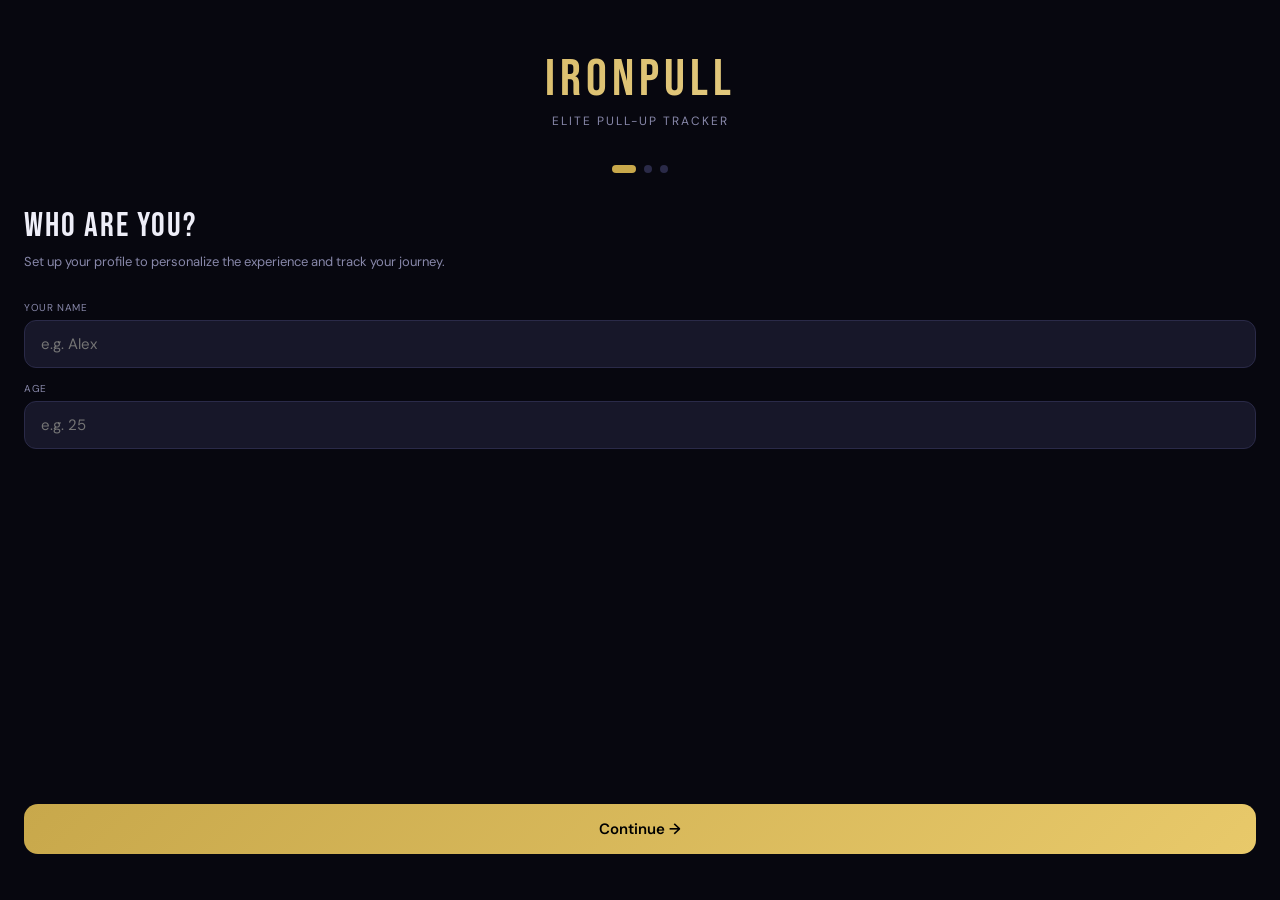
<file: ironpull.html>
<!DOCTYPE html>
<html lang="en">
<head>
<meta charset="UTF-8">
<meta name="viewport" content="width=device-width, initial-scale=1.0, maximum-scale=1.0, user-scalable=no">
<title>IronPull</title>
<link href="https://fonts.googleapis.com/css2?family=Bebas+Neue&family=DM+Sans:ital,wght@0,300;0,400;0,500;0,600;1,400&family=DM+Mono:wght@400;500&display=swap" rel="stylesheet">
<style>
:root{
  --bg:#07070f;--bg2:#0d0d1c;
  --s1:#11111e;--s2:#171729;--s3:#1f1f35;--s4:#27273f;
  --border:#2a2a48;--border2:#353558;
  --gold:#c8a84b;--gold2:#e8c96a;--gold3:#f5dfa0;--gold-d:rgba(200,168,75,.14);
  --grn:#00c96e;--grn-d:rgba(0,201,110,.13);
  --blu:#4a9eff;--blu-d:rgba(74,158,255,.13);
  --red:#ff4a6e;--red-d:rgba(255,74,110,.1);
  --txt:#eeeef8;--txt2:#8888aa;--txt3:#5555780;
  --nav:80px;--r:14px;--r2:22px;
}
*{margin:0;padding:0;box-sizing:border-box;-webkit-tap-highlight-color:transparent}
html,body{background:var(--bg);color:var(--txt);font-family:'DM Sans',sans-serif;height:100%;overflow:hidden}
::-webkit-scrollbar{display:none}
#app{height:100dvh;display:flex;flex-direction:column;position:relative;overflow:hidden}

/* ── PAGES ── */
.page{flex:1;overflow-y:auto;padding:16px 16px calc(var(--nav) + 20px);display:none;animation:fadeUp .25s ease}
.page.active{display:block}
@keyframes fadeUp{from{opacity:0;transform:translateY(10px)}to{opacity:1;transform:translateY(0)}}

/* ── BOTTOM NAV ── */
.nav{
  position:fixed;bottom:0;left:0;right:0;height:var(--nav);
  background:var(--s1);border-top:1px solid var(--border);
  display:flex;align-items:center;justify-content:space-around;
  padding:0 4px;padding-bottom:env(safe-area-inset-bottom,0px);z-index:100
}
.nb{display:flex;flex-direction:column;align-items:center;gap:3px;
  background:none;border:none;color:var(--txt2);font-family:'DM Sans',sans-serif;
  font-size:10px;font-weight:500;cursor:pointer;padding:8px 10px;border-radius:12px;
  transition:color .2s;min-width:56px}
.nb.active{color:var(--gold)}
.nb svg{width:22px;height:22px;stroke-width:1.8}
.nav-fab-wrap{display:flex;align-items:center;justify-content:center;margin-top:-24px}
.nav-fab{
  width:62px;height:62px;background:linear-gradient(145deg,var(--gold),var(--gold2));
  border-radius:18px;display:flex;flex-direction:column;align-items:center;
  justify-content:center;gap:1px;box-shadow:0 6px 28px rgba(200,168,75,.5);
  border:3px solid var(--bg);cursor:pointer;color:#000;
  font-size:9px;font-weight:700;font-family:'DM Sans',sans-serif;
  transition:transform .15s,box-shadow .15s
}
.nav-fab:active{transform:scale(.93)}
.nav-fab.active{box-shadow:0 8px 36px rgba(200,168,75,.7)}
.nav-fab svg{width:26px;height:26px;stroke-width:2.2}

/* ── ONBOARDING ── */
.ob{position:fixed;inset:0;background:var(--bg);z-index:200;display:flex;flex-direction:column;padding:48px 24px 36px;animation:fadeUp .3s ease}
.ob.hidden{display:none}
.ob-logo{font-family:'Bebas Neue',sans-serif;font-size:52px;letter-spacing:5px;background:linear-gradient(135deg,var(--gold),var(--gold3));-webkit-background-clip:text;-webkit-text-fill-color:transparent;text-align:center;margin-bottom:2px}
.ob-tag{font-size:12px;color:var(--txt2);text-align:center;letter-spacing:2px;text-transform:uppercase;margin-bottom:36px}
.ob-dots{display:flex;gap:8px;justify-content:center;margin-bottom:32px}
.ob-dot{width:8px;height:8px;border-radius:4px;background:var(--border);transition:all .3s}
.ob-dot.active{background:var(--gold);width:24px}
.ob-step{display:none;flex-direction:column;flex:1}
.ob-step.active{display:flex}
.ob-h{font-family:'Bebas Neue',sans-serif;font-size:34px;letter-spacing:2px;margin-bottom:6px}
.ob-sub{font-size:13px;color:var(--txt2);line-height:1.6;margin-bottom:28px}
.spacer{flex:1}
.av-grid{display:grid;grid-template-columns:repeat(5,1fr);gap:10px;margin-bottom:16px}
.av-opt{aspect-ratio:1;border-radius:50%;background:var(--s2);border:2px solid var(--border);font-size:30px;display:flex;align-items:center;justify-content:center;cursor:pointer;transition:border-color .2s,background .2s}
.av-opt.sel{border-color:var(--gold);background:var(--gold-d)}

/* ── FORM ELEMENTS ── */
.fg{margin-bottom:14px}
.fl{font-size:10px;color:var(--txt2);text-transform:uppercase;letter-spacing:.6px;margin-bottom:6px;display:block}
.fi{background:var(--s2);border:1px solid var(--border);border-radius:12px;padding:13px 16px;color:var(--txt);font-family:'DM Sans',sans-serif;font-size:15px;width:100%;outline:none;transition:border-color .2s}
.fi:focus{border-color:var(--gold)}
textarea.fi{resize:none;line-height:1.5}

/* ── BUTTONS ── */
.btn{border:none;border-radius:14px;padding:15px 24px;font-size:15px;font-weight:600;font-family:'DM Sans',sans-serif;cursor:pointer;width:100%;transition:opacity .2s,transform .12s;margin-bottom:10px}
.btn:active{transform:scale(.98);opacity:.9}
.btn-gold{background:linear-gradient(135deg,var(--gold),var(--gold2));color:#000}
.btn-dark{background:var(--s3);color:var(--txt);border:1px solid var(--border)}
.btn-blue{background:var(--blu-d);color:var(--blu);border:1px solid rgba(74,158,255,.3)}
.btn-red{background:var(--red-d);color:var(--red);border:1px solid rgba(255,74,110,.3)}

/* ── CARDS ── */
.card{background:var(--s1);border:1px solid var(--border);border-radius:var(--r2);padding:20px;margin-bottom:14px}
.card-title{font-size:10px;color:var(--txt2);text-transform:uppercase;letter-spacing:.8px;margin-bottom:12px}

/* ── HOME ── */
.home-top{display:flex;justify-content:space-between;align-items:flex-start;padding-top:10px;margin-bottom:22px}
.home-greet{font-size:13px;color:var(--txt2);margin-bottom:2px}
.home-name{font-size:22px;font-weight:600}
.streak-pill{background:var(--gold-d);border:1px solid rgba(200,168,75,.35);border-radius:20px;padding:7px 13px;font-size:14px;color:var(--gold);display:flex;align-items:center;gap:5px}

/* Ring */
.ring-card{background:linear-gradient(145deg,var(--s1),var(--s2));border:1px solid var(--border);border-radius:var(--r2);display:flex;flex-direction:column;align-items:center;padding:28px 0 22px;margin-bottom:14px}
.ring-wrap{position:relative;display:inline-flex;align-items:center;justify-content:center}
.ring-inner{position:absolute;text-align:center}
.ring-pct{font-family:'Bebas Neue',sans-serif;font-size:56px;line-height:1;color:var(--txt)}
.ring-lbl{font-size:10px;color:var(--txt2);letter-spacing:1px;text-transform:uppercase;margin-top:2px}
.ring-goal{font-size:11px;color:var(--txt2);margin-top:10px;letter-spacing:.5px}

/* Stat row */
.stat-row{display:grid;grid-template-columns:repeat(3,1fr);gap:9px;margin-bottom:14px}
.sc{background:var(--s1);border:1px solid var(--border);border-radius:var(--r);padding:16px 10px;text-align:center}
.sc-v{font-family:'Bebas Neue',sans-serif;font-size:30px;color:var(--gold)}
.sc-l{font-size:9px;color:var(--txt2);text-transform:uppercase;letter-spacing:.5px;margin-top:2px}

/* Today */
.today-card{background:linear-gradient(135deg,var(--s2),var(--s3));border:1px solid var(--border);border-radius:var(--r2);padding:20px;margin-bottom:14px}

/* ── TAGS ── */
.tag{display:inline-flex;align-items:center;gap:5px;padding:5px 12px;border-radius:20px;font-size:12px;font-weight:500}
.tag-g{background:var(--grn-d);color:var(--grn);border:1px solid rgba(0,201,110,.25)}
.tag-b{background:var(--blu-d);color:var(--blu);border:1px solid rgba(74,158,255,.25)}
.tag-r{background:var(--red-d);color:var(--red);border:1px solid rgba(255,74,110,.2)}
.tag-gold{background:var(--gold-d);color:var(--gold);border:1px solid rgba(200,168,75,.3)}

/* ── CALENDAR ── */
.cal-top{display:flex;align-items:center;justify-content:space-between;padding-top:10px;margin-bottom:18px}
.cal-month{font-family:'Bebas Neue',sans-serif;font-size:30px;letter-spacing:2px}
.cal-navs{display:flex;gap:8px}
.cal-nav{background:var(--s2);border:1px solid var(--border);color:var(--txt);border-radius:10px;padding:7px 14px;font-size:18px;cursor:pointer;transition:background .2s}
.wd-row{display:grid;grid-template-columns:repeat(7,1fr);text-align:center;margin-bottom:6px}
.wd{font-size:9px;color:var(--txt2);text-transform:uppercase;letter-spacing:.4px;padding:3px 0}
.cal-grid{display:grid;grid-template-columns:repeat(7,1fr);gap:5px}
.cd{aspect-ratio:1;border-radius:10px;display:flex;flex-direction:column;align-items:center;justify-content:center;cursor:pointer;font-size:13px;font-weight:500;position:relative;transition:transform .1s;border:1.5px solid transparent}
.cd:active{transform:scale(.88)}
.cd.empty{cursor:default}
.cd.today{border-color:var(--gold);background:var(--gold-d);color:var(--gold);font-weight:700}
.cd.done{background:var(--grn-d);border-color:rgba(0,201,110,.3);color:var(--grn)}
.cd.rest{background:var(--blu-d);border-color:rgba(74,158,255,.3);color:var(--blu)}
.cd.miss{background:var(--red-d);border-color:rgba(255,74,110,.15);color:var(--red)}
.cd.future{color:var(--txt2);opacity:.4;cursor:default}
.cd-dot{width:5px;height:5px;border-radius:50%;position:absolute;bottom:4px}
.legend{display:flex;flex-wrap:wrap;gap:14px;padding:14px;background:var(--s1);border-radius:var(--r);border:1px solid var(--border);margin-top:14px}
.li{display:flex;align-items:center;gap:6px;font-size:11px;color:var(--txt2)}
.ld{width:9px;height:9px;border-radius:3px}
.cal-actions{display:grid;grid-template-columns:1fr 1fr;gap:10px;margin-top:14px}
.cal-btn{background:var(--s1);border:1px solid var(--border);border-radius:var(--r);padding:16px 12px;cursor:pointer;color:var(--txt);font-family:'DM Sans',sans-serif;font-size:13px;font-weight:500;display:flex;flex-direction:column;align-items:center;gap:7px;transition:border-color .2s,background .2s}
.cal-btn:active{background:var(--s3)}
.cal-btn .ic{font-size:26px}

/* ── MODAL ── */
.overlay{position:fixed;inset:0;background:rgba(0,0,0,.8);z-index:150;display:flex;align-items:flex-end;backdrop-filter:blur(6px);animation:fadeUp .2s ease}
.overlay.hidden{display:none}
.modal{background:var(--s1);border-radius:26px 26px 0 0;padding:20px 18px 32px;width:100%;max-height:92dvh;overflow-y:auto;animation:slideUp .3s cubic-bezier(.34,1.56,.64,1)}
@keyframes slideUp{from{transform:translateY(100%)}to{transform:translateY(0)}}
.mhandle{width:38px;height:4px;background:var(--border2);border-radius:2px;margin:0 auto 18px}
.mtitle{font-family:'Bebas Neue',sans-serif;font-size:28px;letter-spacing:2px;margin-bottom:3px}
.msub{font-size:12px;color:var(--txt2);margin-bottom:18px}

/* Sets */
.sets-wrap{display:flex;flex-direction:column;gap:9px;margin-bottom:14px}
.set-c{background:var(--s2);border:1.5px solid var(--border);border-radius:12px;padding:12px 14px;display:flex;align-items:center;gap:12px;transition:border-color .2s,background .2s}
.set-c.done{border-color:var(--grn);background:var(--grn-d)}
.set-num{font-family:'Bebas Neue',sans-serif;font-size:19px;color:var(--txt2);min-width:28px}
.set-mid{flex:1}
.set-rl{font-size:9px;color:var(--txt2);text-transform:uppercase;letter-spacing:.4px}
.set-ri{background:none;border:none;color:var(--txt);font-family:'Bebas Neue',sans-serif;font-size:26px;width:70px;outline:none;padding:2px 0}
.set-chk{width:34px;height:34px;border-radius:50%;border:2px solid var(--border2);background:none;cursor:pointer;display:flex;align-items:center;justify-content:center;color:transparent;font-size:15px;transition:all .2s;flex-shrink:0}
.set-chk.done{background:var(--grn);border-color:var(--grn);color:#000}
.set-total{text-align:center;padding:12px;background:var(--s2);border-radius:12px;margin-bottom:14px;font-size:13px;color:var(--txt2)}
.set-total span{font-family:'Bebas Neue',sans-serif;font-size:26px;color:var(--gold)}

/* ── STATS ── */
.sh{font-family:'Bebas Neue',sans-serif;font-size:34px;letter-spacing:2px;padding-top:10px;margin-bottom:4px}
.ss{font-size:13px;color:var(--txt2);margin-bottom:18px}
.hero{background:linear-gradient(135deg,var(--s2),var(--s3));border:1px solid var(--border);border-radius:var(--r2);padding:28px;text-align:center;margin-bottom:14px}
.hero-n{font-family:'Bebas Neue',sans-serif;font-size:72px;color:var(--gold);line-height:1}
.hero-l{font-size:11px;color:var(--txt2);text-transform:uppercase;letter-spacing:1px;margin-top:4px}
.sg{display:grid;grid-template-columns:1fr 1fr;gap:10px;margin-bottom:14px}
.sgc{background:var(--s1);border:1px solid var(--border);border-radius:var(--r);padding:16px}
.sgc-v{font-family:'Bebas Neue',sans-serif;font-size:36px;color:var(--txt)}
.sgc-l{font-size:10px;color:var(--txt2);text-transform:uppercase;letter-spacing:.5px}
.chart-box{background:var(--s1);border:1px solid var(--border);border-radius:var(--r2);padding:18px;margin-bottom:14px}
.chart-l{font-size:10px;color:var(--txt2);text-transform:uppercase;letter-spacing:.8px;margin-bottom:16px}
.bars{display:flex;align-items:flex-end;gap:5px;height:90px}
.bw{flex:1;display:flex;flex-direction:column;align-items:center;gap:5px;height:100%;justify-content:flex-end}
.bar{width:100%;border-radius:5px 5px 0 0;min-height:4px;transition:height .6s ease}
.bar-w{background:linear-gradient(180deg,var(--gold3),var(--gold))}
.bar-r{background:var(--blu);opacity:.6}
.bar-e{background:var(--s3)}
.bl{font-size:9px;color:var(--txt2)}

/* ── PROFILE ── */
.prof-top{display:flex;flex-direction:column;align-items:center;padding:24px 0 20px}
.p-av{width:90px;height:90px;border-radius:50%;background:var(--s2);border:3px solid var(--gold);display:flex;align-items:center;justify-content:center;font-size:46px;margin-bottom:12px;cursor:pointer;position:relative;overflow:hidden}
.p-av img{width:100%;height:100%;object-fit:cover;border-radius:50%}
.p-av-ovr{position:absolute;bottom:0;left:0;right:0;background:rgba(0,0,0,.65);padding:5px;text-align:center;font-size:9px;color:var(--gold);letter-spacing:.5px}
.p-name{font-family:'Bebas Neue',sans-serif;font-size:30px;letter-spacing:2px;margin-bottom:3px}
.p-age{font-size:13px;color:var(--txt2)}
.p-quote{background:var(--s2);border-left:3px solid var(--gold);border-radius:0 var(--r) var(--r) 0;padding:14px 16px;margin-bottom:14px;font-size:14px;color:var(--txt2);font-style:italic;line-height:1.6}
.divider{height:1px;background:var(--border);margin:14px 0}

/* ── PROGRESS BAR ── */
.prog-wrap{background:var(--s3);border-radius:8px;height:8px;overflow:hidden;margin-top:8px}
.prog-fill{height:100%;border-radius:8px;background:linear-gradient(90deg,var(--gold),var(--gold2));transition:width 1s ease}
</style>
</head>
<body>
<div id="app">

<!-- ONBOARDING -->
<div class="ob" id="ob">
  <div class="ob-logo">IRONPULL</div>
  <div class="ob-tag">Elite Pull-Up Tracker</div>
  <div class="ob-dots" id="ob-dots">
    <div class="ob-dot active"></div>
    <div class="ob-dot"></div>
    <div class="ob-dot"></div>
  </div>

  <!-- Step 1 -->
  <div class="ob-step active" id="ob-s1">
    <div class="ob-h">WHO ARE YOU?</div>
    <div class="ob-sub">Set up your profile to personalize the experience and track your journey.</div>
    <div class="fg"><label class="fl">Your Name</label><input class="fi" id="ob-name" type="text" placeholder="e.g. Alex" maxlength="20"></div>
    <div class="fg"><label class="fl">Age</label><input class="fi" id="ob-age" type="number" placeholder="e.g. 25" min="10" max="99"></div>
    <div class="spacer"></div>
    <button class="btn btn-gold" onclick="obNext(1)">Continue →</button>
  </div>

  <!-- Step 2 -->
  <div class="ob-step" id="ob-s2">
    <div class="ob-h">YOUR CHALLENGE</div>
    <div class="ob-sub">How long is your challenge? Set a daily pull-up target and a quote to keep you fired up.</div>
    <div class="fg"><label class="fl">Challenge Duration (days)</label><input class="fi" id="ob-days" type="number" value="30" min="7" max="365"></div>
    <div class="fg"><label class="fl">Daily Pull-Up Target</label><input class="fi" id="ob-target" type="number" value="100" min="10" max="1000"></div>
    <div class="fg"><label class="fl">Motivational Quote</label><input class="fi" id="ob-quote" type="text" placeholder="Pain is temporary, glory is forever." maxlength="90"></div>
    <div class="spacer"></div>
    <button class="btn btn-gold" onclick="obNext(2)">Continue →</button>
    <button class="btn btn-dark" onclick="obBack(1)">← Back</button>
  </div>

  <!-- Step 3 -->
  <div class="ob-step" id="ob-s3">
    <div class="ob-h">PICK YOUR AVATAR</div>
    <div class="ob-sub">Choose an emoji avatar that represents the warrior within you.</div>
    <div class="av-grid" id="av-grid"></div>
    <div class="spacer"></div>
    <button class="btn btn-gold" onclick="obFinish()">🚀 Start Challenge</button>
    <button class="btn btn-dark" onclick="obBack(2)">← Back</button>
  </div>
</div>

<!-- PAGES -->
<div class="page active" id="page-home"></div>
<div class="page" id="page-cal"></div>
<div class="page" id="page-stats"></div>
<div class="page" id="page-prof"></div>

<!-- NAV -->
<div class="nav">
  <button class="nb active" id="nb-home" onclick="go('home')">
    <svg viewBox="0 0 24 24" fill="none" stroke="currentColor"><path d="M3 9l9-7 9 7v11a2 2 0 01-2 2H5a2 2 0 01-2-2z"/><polyline points="9 22 9 12 15 12 15 22"/></svg>
    Home
  </button>
  <button class="nb" id="nb-stats" onclick="go('stats')">
    <svg viewBox="0 0 24 24" fill="none" stroke="currentColor"><line x1="18" y1="20" x2="18" y2="10"/><line x1="12" y1="20" x2="12" y2="4"/><line x1="6" y1="20" x2="6" y2="14"/></svg>
    Stats
  </button>
  <div class="nav-fab-wrap">
    <div class="nav-fab" id="nb-cal" onclick="go('cal')">
      <svg viewBox="0 0 24 24" fill="none" stroke="currentColor"><rect x="3" y="4" width="18" height="18" rx="2"/><line x1="16" y1="2" x2="16" y2="6"/><line x1="8" y1="2" x2="8" y2="6"/><line x1="3" y1="10" x2="21" y2="10"/></svg>
      LOG
    </div>
  </div>
  <button class="nb" id="nb-awards" onclick="go('stats')" style="visibility:hidden"></button>
  <button class="nb" id="nb-prof" onclick="go('prof')">
    <svg viewBox="0 0 24 24" fill="none" stroke="currentColor"><path d="M20 21v-2a4 4 0 00-4-4H8a4 4 0 00-4 4v2"/><circle cx="12" cy="7" r="4"/></svg>
    Profile
  </button>
</div>

<!-- LOG MODAL -->
<div class="overlay hidden" id="modal-overlay">
  <div class="modal">
    <div class="mhandle"></div>
    <div id="modal-body"></div>
  </div>
</div>

<input type="file" id="avatar-upload" accept="image/*" style="display:none" onchange="handleAvatarUpload(this)">

<script>
// ── CONSTANTS ────────────────────────────────────────────────────────────────
const AVATARS=['💪','🦾','🏋️','⚡','🔥','🎯','🏆','👊','🦁','🐺','🦅','🐉','⚔️','🛡️','🥇'];
const DAYS_SHORT=['Sun','Mon','Tue','Wed','Thu','Fri','Sat'];
const MONTHS=['January','February','March','April','May','June','July','August','September','October','November','December'];

// ── STATE ────────────────────────────────────────────────────────────────────
let S={
  user:null,        // {name,age,goalDays,target,quote,avatar,avatarImg,startDate}
  logs:{},          // {'YYYY-MM-DD':{type:'workout'|'rest',sets:[n,...],total:n}}
  cal:{y:0,m:0},
  curPage:'home',
  tmpUser:{},
  selAv:AVATARS[0],
  editAv:null,
  modalSets:[],
  logDate:null,
};

// ── PERSIST ──────────────────────────────────────────────────────────────────
function save(){
  localStorage.setItem('ip_u',JSON.stringify(S.user));
  localStorage.setItem('ip_l',JSON.stringify(S.logs));
}
function load(){
  try{S.user=JSON.parse(localStorage.getItem('ip_u'))||null}catch(e){}
  try{S.logs=JSON.parse(localStorage.getItem('ip_l'))||{}}catch(e){}
}
function clearAll(){
  if(!confirm('⚠️ This will permanently delete ALL your data. Continue?'))return;
  localStorage.removeItem('ip_u');
  localStorage.removeItem('ip_l');
  location.reload();
}

// ── DATE UTILS ───────────────────────────────────────────────────────────────
const fmt=d=>d.toISOString().split('T')[0];
const todayStr=()=>fmt(new Date());
const parseD=s=>new Date(s+'T00:00:00');

// ── COMPUTED ─────────────────────────────────────────────────────────────────
function wDays(){return Object.entries(S.logs).filter(([,v])=>v.type==='workout')}
function rDays(){return Object.entries(S.logs).filter(([,v])=>v.type==='rest')}
function totalReps(){return wDays().reduce((s,[,v])=>s+(v.total||0),0)}
function bestDay(){const d=wDays();return d.length?Math.max(...d.map(([,v])=>v.total||0)):0}
function avgDay(){const d=wDays();return d.length?Math.round(totalReps()/d.length):0}
function streak(){
  let n=0,d=new Date();
  while(true){
    const k=fmt(d),e=S.logs[k];
    if(!e||e.type!=='workout'){if(k===todayStr()&&!e){d.setDate(d.getDate()-1);continue}break}
    n++;d.setDate(d.getDate()-1);
  }
  return n;
}
function pct(){const g=S.user?.goalDays||30;return Math.min(100,Math.round(wDays().length/g*100))}
function dLeft(){return Math.max(0,(S.user?.goalDays||30)-wDays().length)}

// Set suggestions based on workout number
function suggestSets(n){
  const t=S.user?.target||100;
  let count=n<=7?10:n<=14?8:n<=21?6:5;
  const base=Math.floor(t/count);
  const rem=t-base*count;
  return Array.from({length:count},(_,i)=>i<rem?base+1:base);
}

// ── ROUTER ───────────────────────────────────────────────────────────────────
function go(page){
  document.querySelectorAll('.page').forEach(p=>p.classList.remove('active'));
  document.querySelectorAll('.nb').forEach(b=>b.classList.remove('active'));
  document.getElementById('nb-cal').classList.remove('active');
  document.getElementById('page-'+page).classList.add('active');
  if(page==='cal')document.getElementById('nb-cal').classList.add('active');
  else{const b=document.getElementById('nb-'+page);if(b)b.classList.add('active')}
  S.curPage=page;
  render(page);
}
function render(p){
  if(p==='home')renderHome();
  else if(p==='cal')renderCal();
  else if(p==='stats')renderStats();
  else if(p==='prof')renderProf();
}

// ── ONBOARDING ───────────────────────────────────────────────────────────────
function initAvGrid(id,sel,onSel){
  const g=document.getElementById(id);
  g.innerHTML=AVATARS.map((a,i)=>`<div class="av-opt${a===sel?' sel':''}" onclick="${onSel}(this,'${a}')">${a}</div>`).join('');
}
function selAv(el,av){
  document.querySelectorAll('#av-grid .av-opt').forEach(e=>e.classList.remove('sel'));
  el.classList.add('sel');S.selAv=av;
}
function selEditAv(el,av){
  document.querySelectorAll('#edit-av-grid .av-opt').forEach(e=>e.classList.remove('sel'));
  el.classList.add('sel');S.editAv=av;
}
function obDots(step){
  document.querySelectorAll('.ob-dot').forEach((d,i)=>{
    d.classList.toggle('active',i<=step-1);
  });
}
function obNext(step){
  if(step===1){
    const name=document.getElementById('ob-name').value.trim();
    const age=parseInt(document.getElementById('ob-age').value);
    if(!name||!age){alert('Please fill in all fields.');return}
    S.tmpUser={name,age};
  }else if(step===2){
    const days=parseInt(document.getElementById('ob-days').value)||30;
    const target=parseInt(document.getElementById('ob-target').value)||100;
    const quote=document.getElementById('ob-quote').value.trim()||'Pain is temporary, glory is forever.';
    S.tmpUser={...S.tmpUser,goalDays:days,target,quote};
  }
  document.getElementById('ob-s'+step).classList.remove('active');
  document.getElementById('ob-s'+(step+1)).classList.add('active');
  obDots(step+1);
}
function obBack(toStep){
  document.getElementById('ob-s'+(toStep+1)).classList.remove('active');
  document.getElementById('ob-s'+toStep).classList.add('active');
  obDots(toStep);
}
function obFinish(){
  S.user={...S.tmpUser,avatar:S.selAv,avatarImg:null,startDate:todayStr()};
  save();
  document.getElementById('ob').classList.add('hidden');
  go('home');
}

// ── HOME ─────────────────────────────────────────────────────────────────────
function renderHome(){
  const u=S.user,p=pct(),wd=wDays().length,dl=dLeft(),st=streak();
  const R=82,C=2*Math.PI*R,filled=C*(p/100);
  const ringCol=p>=100?'#00c96e':'#c8a84b';
  const glow=p>=100?'rgba(0,201,110,.35)':'rgba(200,168,75,.35)';
  const entry=S.logs[todayStr()];
  const hr=new Date().getHours();
  const greet=hr<12?'Good morning':hr<17?'Good afternoon':'Good evening';

  let statusHTML='';
  if(entry?.type==='workout')statusHTML=`<div class="tag tag-g">✓ Completed — ${entry.total} pull-ups</div>`;
  else if(entry?.type==='rest')statusHTML=`<div class="tag tag-b">💤 Rest Day</div>`;
  else statusHTML=`<div class="tag tag-r">⏳ Not logged yet</div>`;

  let btnHTML='';
  if(!entry){
    btnHTML=`<button class="btn btn-gold" onclick="openLog('${todayStr()}')">🏋️ Log Today's Workout</button>
             <button class="btn btn-blue" onclick="saveRest('${todayStr()}')">💤 Mark as Rest Day</button>`;
  }else{
    btnHTML=`<button class="btn btn-dark" onclick="openLog('${todayStr()}')">✏️ Edit Today's Log</button>`;
  }

  const av=u.avatarImg?`<img src="${u.avatarImg}" style="width:44px;height:44px;object-fit:cover;border-radius:50%">`:u.avatar;

  document.getElementById('page-home').innerHTML=`
    <div class="home-top">
      <div>
        <div class="home-greet">${greet},</div>
        <div class="home-name">${u.name} ${av}</div>
      </div>
      <div class="streak-pill">🔥 ${st} day${st!==1?'s':''}</div>
    </div>

    <div class="ring-card">
      <div class="ring-wrap">
        <svg width="210" height="210" viewBox="0 0 210 210">
          <defs>
            <filter id="glow"><feGaussianBlur stdDeviation="4" result="blur"/><feMerge><feMergeNode in="blur"/><feMergeNode in="SourceGraphic"/></feMerge></filter>
          </defs>
          <circle cx="105" cy="105" r="${R}" fill="none" stroke="#1a1a30" stroke-width="15"/>
          <circle cx="105" cy="105" r="${R}" fill="none" stroke="${glow}" stroke-width="15"
            stroke-linecap="round" stroke-dasharray="${filled} ${C-filled}"
            style="transform:rotate(-90deg);transform-origin:center"/>
          <circle cx="105" cy="105" r="${R}" fill="none" stroke="${ringCol}" stroke-width="13"
            stroke-linecap="round" stroke-dasharray="${filled} ${C-filled}"
            style="transform:rotate(-90deg);transform-origin:center" filter="url(#glow)"/>
        </svg>
        <div class="ring-inner">
          <div class="ring-pct">${p}%</div>
          <div class="ring-lbl">Complete</div>
        </div>
      </div>
      <div class="ring-goal">${wd} of ${u.goalDays} days done</div>
    </div>

    <div class="stat-row">
      <div class="sc"><div class="sc-v">${wd}</div><div class="sc-l">Trained</div></div>
      <div class="sc"><div class="sc-v">${dl}</div><div class="sc-l">Left</div></div>
      <div class="sc"><div class="sc-v">${st}</div><div class="sc-l">Streak 🔥</div></div>
    </div>

    <div class="today-card">
      <div class="card-title">TODAY — ${new Date().toLocaleDateString('en-US',{weekday:'long',month:'short',day:'numeric'})}</div>
      <div style="margin-bottom:14px">${statusHTML}</div>
      ${btnHTML}
    </div>

    <div class="card">
      <div class="card-title">Your Motivation</div>
      <div style="font-style:italic;color:var(--txt2);line-height:1.6;font-size:14px">"${u.quote}"</div>
    </div>
  `;
}

// ── CALENDAR ─────────────────────────────────────────────────────────────────
function renderCal(){
  const now=new Date();
  if(!S.cal.y){S.cal={y:now.getFullYear(),m:now.getMonth()}}
  const{y,m}=S.cal;
  const first=new Date(y,m,1).getDay();
  const dims=new Date(y,m+1,0).getDate();
  const td=todayStr();

  let cells='';
  for(let i=0;i<first;i++)cells+=`<div class="cd empty"></div>`;
  for(let d=1;d<=dims;d++){
    const ds=`${y}-${String(m+1).padStart(2,'0')}-${String(d).padStart(2,'0')}`;
    const e=S.logs[ds];
    const isT=ds===td,isPast=ds<td,isFut=ds>td;
    let cls='cd',dot='';
    if(isT)cls+=' today';
    else if(isFut)cls+=' future';
    if(e?.type==='workout'){cls+=' done';dot='<div class="cd-dot" style="background:var(--grn)"></div>'}
    else if(e?.type==='rest'){cls+=' rest';dot='<div class="cd-dot" style="background:var(--blu)"></div>'}
    else if(isPast&&!isT){cls+=' miss';dot='<div class="cd-dot" style="background:var(--red)"></div>'}
    const click=!isFut?`onclick="openLog('${ds}')"`:''
    cells+=`<div class="${cls}" ${click}>${d}${dot}</div>`;
  }

  document.getElementById('page-cal').innerHTML=`
    <div class="cal-top">
      <div>
        <div style="font-size:10px;color:var(--txt2);text-transform:uppercase;letter-spacing:.8px">Calendar</div>
        <div class="cal-month">${MONTHS[m]} ${y}</div>
      </div>
      <div class="cal-navs">
        <button class="cal-nav" onclick="chMo(-1)">‹</button>
        <button class="cal-nav" onclick="chMo(1)">›</button>
      </div>
    </div>
    <div class="wd-row">${['S','M','T','W','T','F','S'].map(d=>`<div class="wd">${d}</div>`).join('')}</div>
    <div class="cal-grid">${cells}</div>
    <div class="legend">
      <div class="li"><div class="ld" style="background:var(--grn)"></div>Completed</div>
      <div class="li"><div class="ld" style="background:var(--blu)"></div>Rest</div>
      <div class="li"><div class="ld" style="background:var(--red)"></div>Missed</div>
      <div class="li"><div class="ld" style="background:var(--gold);border-radius:50%"></div>Today</div>
    </div>
    <div class="cal-actions">
      <div class="cal-btn" onclick="openLog('${td}')">
        <div class="ic">🏋️</div><div>Log Today</div>
      </div>
      <div class="cal-btn" onclick="openDatePick()">
        <div class="ic">📅</div><div>Log Other Day</div>
      </div>
    </div>
  `;
}

function chMo(dir){
  let{y,m}=S.cal;m+=dir;
  if(m<0){m=11;y--}if(m>11){m=0;y++}
  S.cal={y,m};renderCal();
}

// ── LOG MODAL ────────────────────────────────────────────────────────────────
function openLog(dateStr){
  S.logDate=dateStr;
  const existing=S.logs[dateStr];
  const wn=wDays().length+1;
  const suggested=suggestSets(wn);
  S.modalSets=existing?.type==='workout'
    ?existing.sets.map(r=>({reps:r,done:true}))
    :suggested.map(r=>({reps:r,done:false}));
  renderModalSets();
  showModal();
}

function openDatePick(){
  document.getElementById('modal-body').innerHTML=`
    <div class="mtitle">LOG A DATE</div>
    <div class="msub">Choose any past date to log.</div>
    <div class="fg"><label class="fl">Date</label>
      <input type="date" class="fi" id="modal-dp" max="${todayStr()}" value="${todayStr()}">
    </div>
    <button class="btn btn-gold" onclick="confirmDp()">Continue →</button>
    <button class="btn btn-dark" onclick="hideModal()">Cancel</button>
  `;
  showModal();
}
function confirmDp(){
  const v=document.getElementById('modal-dp').value;
  if(!v)return;hideModal();setTimeout(()=>openLog(v),120);
}

function renderModalSets(){
  const dl=S.logDate===todayStr()?'Today':parseD(S.logDate).toLocaleDateString('en-US',{weekday:'short',month:'short',day:'numeric'});
  const total=S.modalSets.reduce((s,x)=>s+(x.done?x.reps:0),0);
  const existing=S.logs[S.logDate];

  document.getElementById('modal-body').innerHTML=`
    <div class="mtitle">LOG WORKOUT</div>
    <div class="msub">${dl} · Tap ✓ to check off each set</div>
    <div class="sets-wrap" id="sets-wrap">
      ${S.modalSets.map((set,i)=>`
        <div class="set-c${set.done?' done':''}" id="sc-${i}">
          <div class="set-num">S${i+1}</div>
          <div class="set-mid">
            <div class="set-rl">Reps</div>
            <input class="set-ri" type="number" value="${set.reps}" min="1" max="999"
              onchange="updReps(${i},this.value)" id="ri-${i}">
          </div>
          <button class="set-chk${set.done?' done':''}" onclick="togSet(${i})">${set.done?'✓':''}</button>
        </div>
      `).join('')}
    </div>
    <button class="btn btn-dark" onclick="addSet()" style="margin-bottom:12px">+ Add Set</button>
    <div class="set-total">Total: <span id="mod-tot">${total}</span> pull-ups</div>
    <button class="btn btn-gold" onclick="saveWorkout()">💾 Save Workout</button>
    <button class="btn btn-blue" onclick="saveRestFromModal()">💤 Mark as Rest Day</button>
    ${existing?`<button class="btn btn-dark" onclick="deleteLog()">🗑 Remove Log</button>`:''}
    <button class="btn btn-dark" onclick="hideModal()">Cancel</button>
  `;
}

function togSet(i){S.modalSets[i].done=!S.modalSets[i].done;updUI()}
function updReps(i,v){S.modalSets[i].reps=parseInt(v)||0;updUI()}
function addSet(){S.modalSets.push({reps:10,done:false});renderModalSets()}
function updUI(){
  S.modalSets.forEach((s,i)=>{
    const c=document.getElementById('sc-'+i);
    const b=c?.querySelector('.set-chk');
    if(!c)return;
    c.classList.toggle('done',s.done);
    b.classList.toggle('done',s.done);
    b.textContent=s.done?'✓':'';
  });
  const t=S.modalSets.reduce((s,x)=>s+(x.done?x.reps:0),0);
  const el=document.getElementById('mod-tot');if(el)el.textContent=t;
}

function saveWorkout(){
  const done=S.modalSets.filter(s=>s.done);
  const all=S.modalSets;
  const sets=(done.length?done:all).map(s=>s.reps);
  const total=sets.reduce((s,v)=>s+v,0);
  S.logs[S.logDate]={type:'workout',sets,total};
  save();hideModal();render(S.curPage);
}
function saveRest(ds){
  S.logs[ds]={type:'rest',sets:[],total:0};
  save();render(S.curPage);
}
function saveRestFromModal(){
  saveRest(S.logDate);hideModal();
}
function deleteLog(){
  if(!confirm('Remove this log entry?'))return;
  delete S.logs[S.logDate];save();hideModal();render(S.curPage);
}

function showModal(){document.getElementById('modal-overlay').classList.remove('hidden')}
function hideModal(){document.getElementById('modal-overlay').classList.add('hidden')}
document.getElementById('modal-overlay').addEventListener('click',function(e){if(e.target===this)hideModal()});

// ── STATS ────────────────────────────────────────────────────────────────────
function renderStats(){
  const tr=totalReps(),wd=wDays(),rd=rDays(),st=streak(),bd=bestDay(),ag=avgDay();
  const g=S.user?.goalDays||30,t=S.user?.target||100;
  const hitRate=wd.length?Math.round(wd.filter(([,v])=>v.total>=t).length/wd.length*100):0;
  const p=pct();

  // Last 7 days chart
  const l7=Array.from({length:7},(_,i)=>{
    const d=new Date();d.setDate(d.getDate()-(6-i));
    const k=fmt(d),e=S.logs[k];
    return{label:DAYS_SHORT[d.getDay()],val:e?.type==='workout'?e.total:0,type:e?.type||'none'};
  });
  const mx=Math.max(...l7.map(x=>x.val),1);
  const bars=l7.map(d=>{
    const h=d.type==='rest'?22:Math.max(5,(d.val/mx)*80);
    const cls=d.type==='workout'?'bar-w':d.type==='rest'?'bar-r':'bar-e';
    return`<div class="bw">
      <div style="font-size:9px;color:var(--txt2);margin-bottom:2px">${d.val||''}</div>
      <div class="bar ${cls}" style="height:${h}px"></div>
      <div class="bl">${d.label}</div>
    </div>`;
  }).join('');

  document.getElementById('page-stats').innerHTML=`
    <div class="sh">STATISTICS</div>
    <div class="ss">Full performance breakdown</div>

    <div class="hero">
      <div class="hero-n">${tr.toLocaleString()}</div>
      <div class="hero-l">Total Pull-Ups Completed</div>
    </div>

    <div class="sg">
      <div class="sgc"><div class="sgc-v">${wd.length}</div><div class="sgc-l">Workouts</div></div>
      <div class="sgc"><div class="sgc-v">${rd.length}</div><div class="sgc-l">Rest Days</div></div>
      <div class="sgc"><div class="sgc-v">${st}</div><div class="sgc-l">🔥 Streak</div></div>
      <div class="sgc"><div class="sgc-v">${bd}</div><div class="sgc-l">Best Day</div></div>
      <div class="sgc"><div class="sgc-v">${ag}</div><div class="sgc-l">Daily Avg</div></div>
      <div class="sgc"><div class="sgc-v">${hitRate}%</div><div class="sgc-l">Target Hit</div></div>
    </div>

    <div class="chart-box">
      <div class="chart-l">Last 7 Days</div>
      <div class="bars">${bars}</div>
    </div>

    <div class="card">
      <div class="card-title">Challenge Progress</div>
      <div style="display:flex;justify-content:space-between;margin-bottom:6px">
        <span style="font-size:14px;color:var(--txt2)">Days Completed</span>
        <span style="font-weight:600">${wd.length} / ${g}</span>
      </div>
      <div class="prog-wrap"><div class="prog-fill" style="width:${p}%"></div></div>
      <div style="margin-top:10px;font-size:12px;color:var(--txt2)">${p}% of ${g}-day challenge complete · ${dLeft()} days remaining</div>
    </div>

    <div class="card">
      <div class="card-title">Milestones</div>
      ${[
        {label:'First Workout',icon:'🥇',done:wd.length>=1},
        {label:'7-Day Streak',icon:'🔥',done:st>=7||wDays().length>=7},
        {label:'1,000 Reps',icon:'💪',done:tr>=1000},
        {label:'10 Workouts',icon:'🏋️',done:wd.length>=10},
        {label:'5,000 Reps',icon:'⚡',done:tr>=5000},
        {label:'30 Workouts',icon:'🏆',done:wd.length>=30},
      ].map(m=>`
        <div style="display:flex;align-items:center;gap:12px;padding:10px 0;border-bottom:1px solid var(--border)">
          <div style="font-size:22px;opacity:${m.done?1:.3}">${m.icon}</div>
          <div style="flex:1;font-size:14px;${m.done?'':'color:var(--txt2)'}">${m.label}</div>
          ${m.done?'<div class="tag tag-g">Earned</div>':'<div style="font-size:12px;color:var(--txt2)">Locked</div>'}
        </div>
      `).join('')}
    </div>
  `;
}

// ── PROFILE ──────────────────────────────────────────────────────────────────
function renderProf(){
  const u=S.user;
  const av=u.avatarImg?`<img src="${u.avatarImg}">`:u.avatar;

  document.getElementById('page-prof').innerHTML=`
    <div class="sh">PROFILE</div>

    <div class="prof-top">
      <div class="p-av" onclick="document.getElementById('avatar-upload').click()">
        ${av}
        <div class="p-av-ovr">CHANGE</div>
      </div>
      <div class="p-name">${u.name.toUpperCase()}</div>
      <div class="p-age">Age ${u.age} · ${u.goalDays}-day challenge</div>
    </div>

    <div class="p-quote">"${u.quote}"</div>

    <div class="card">
      <div class="card-title">Edit Profile</div>
      <div class="fg"><label class="fl">Name</label><input class="fi" id="e-name" value="${u.name}" maxlength="20"></div>
      <div class="fg"><label class="fl">Age</label><input class="fi" id="e-age" type="number" value="${u.age}" min="10" max="99"></div>
      <div class="fg"><label class="fl">Goal Days</label><input class="fi" id="e-days" type="number" value="${u.goalDays}" min="7" max="365"></div>
      <div class="fg"><label class="fl">Daily Pull-Up Target</label><input class="fi" id="e-target" type="number" value="${u.target||100}" min="10"></div>
      <div class="fg"><label class="fl">Motivational Quote</label><input class="fi" id="e-quote" value="${u.quote}" maxlength="90"></div>
      <div class="fg">
        <label class="fl">Avatar Emoji</label>
        <div class="av-grid" id="edit-av-grid"></div>
      </div>
      <button class="btn btn-gold" id="save-btn" onclick="saveProf()">Save Changes</button>
    </div>

    <div class="divider"></div>
    <button class="btn btn-red" onclick="clearAll()">🗑 Clear All Data</button>
    <div style="height:10px"></div>
  `;

  initAvGrid('edit-av-grid',u.avatar,'selEditAv');
  S.editAv=null;
}

function saveProf(){
  const name=document.getElementById('e-name').value.trim();
  if(!name){alert('Name cannot be empty.');return}
  S.user={
    ...S.user,
    name,
    age:parseInt(document.getElementById('e-age').value)||S.user.age,
    goalDays:parseInt(document.getElementById('e-days').value)||S.user.goalDays,
    target:parseInt(document.getElementById('e-target').value)||S.user.target,
    quote:document.getElementById('e-quote').value.trim()||S.user.quote,
    avatar:S.editAv||S.user.avatar,
  };
  save();
  const btn=document.getElementById('save-btn');
  if(btn){btn.textContent='✓ Saved!';btn.style.background='var(--grn)';btn.style.color='#000';
    setTimeout(()=>{btn.textContent='Save Changes';btn.style.background='';btn.style.color=''},2000)}
  renderProf();
}

function handleAvatarUpload(input){
  const file=input.files[0];if(!file)return;
  const r=new FileReader();
  r.onload=e=>{S.user.avatarImg=e.target.result;save();renderProf()};
  r.readAsDataURL(file);
}

// ── INIT ─────────────────────────────────────────────────────────────────────
load();
initAvGrid('av-grid',S.selAv,'selAv');
if(S.user){document.getElementById('ob').classList.add('hidden');go('home')}
</script>
</body>
</html>
</file>
